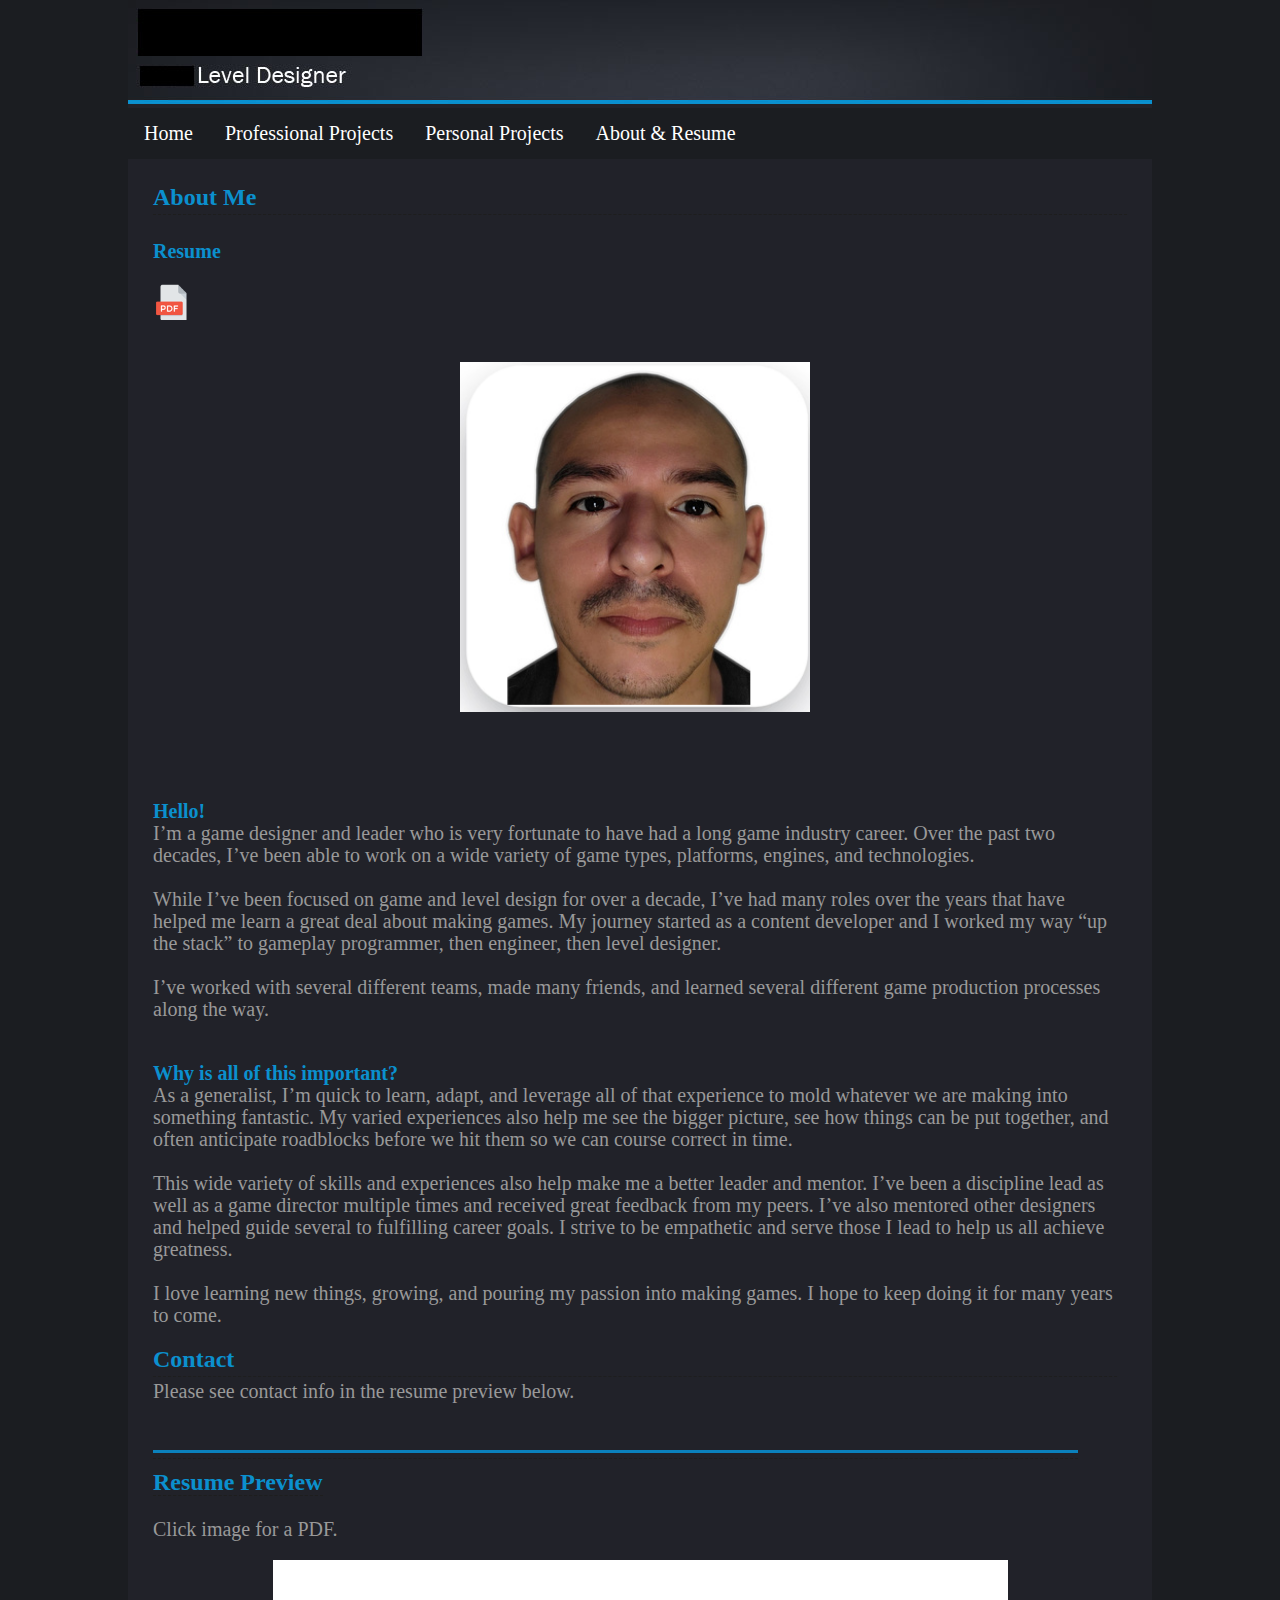
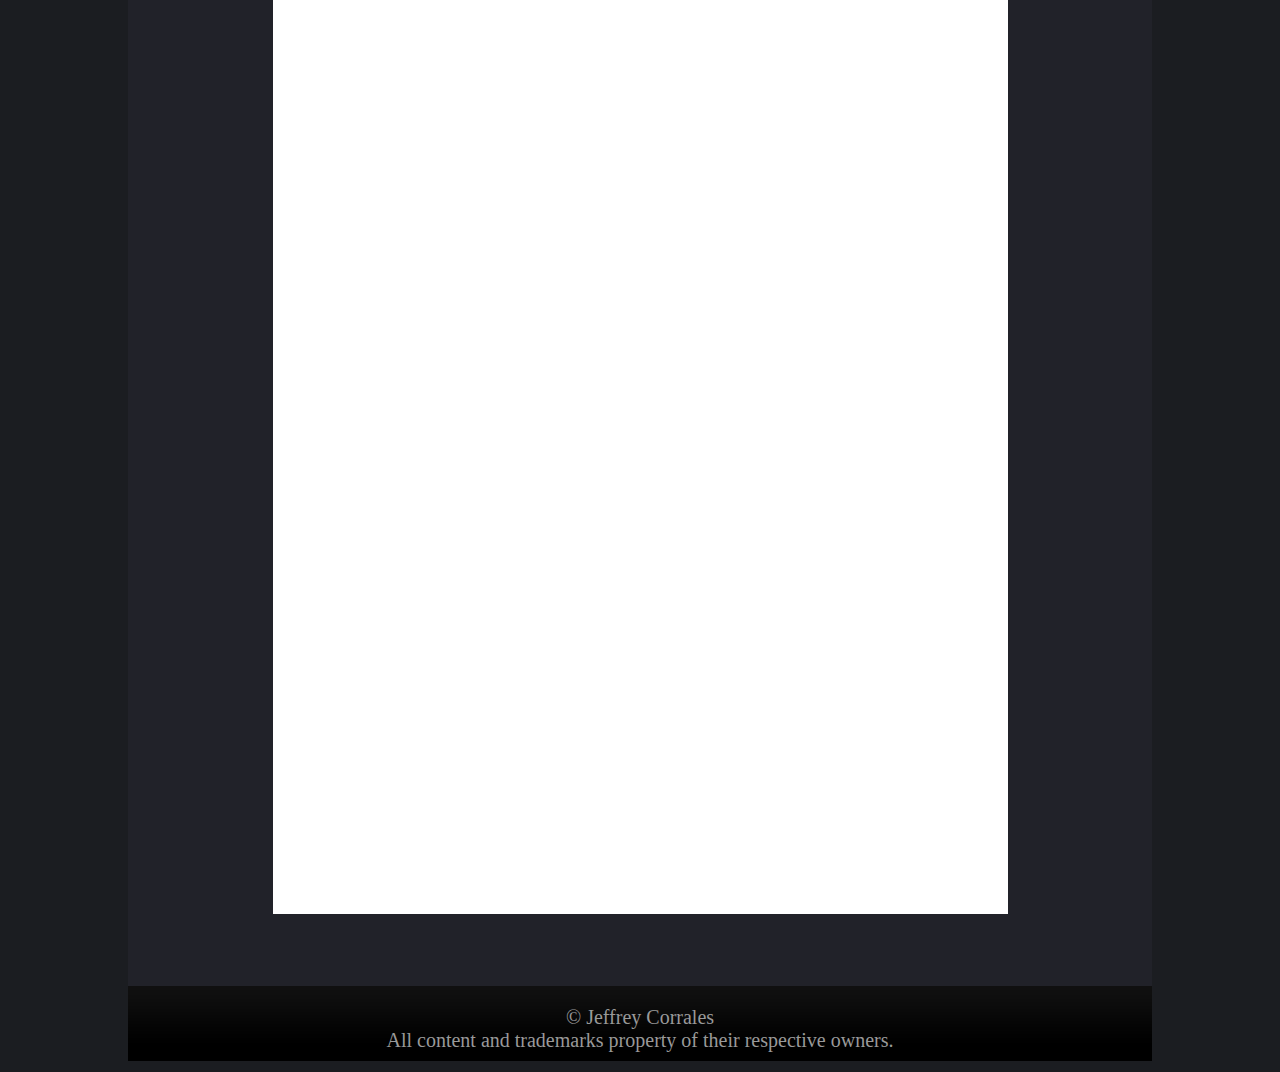
<file: bio.html>
<!DOCTYPE html PUBLIC "-//W3C//DTD XHTML 1.0 Strict//EN" "http://www.w3.org/TR/xhtml1/DTD/xhtml1-strict.dtd">
<!--
Original design by Free CSS Templates
http://www.freecsstemplates.org
Released for free under a Creative Commons Attribution 2.5 License
Heavily modified by yours truly.
-->
<html xmlns="http://www.w3.org/1999/xhtml">
<head>
    <meta http-equiv="content-type" content="text/html; charset=utf-8" />
    <title>Jeffrey Corrales - Game Design Portfolio</title>
    <meta name="keywords" content="game games video development design programming level levels designer" />
    <meta name="description" content="Senior Level Designer at inXile Entertainment. This is my online portfolio highlighting my game development work." />
    <meta name="language" content="English">
    <meta name="author" content="Jeffrey Corrales">
    <meta name="robots" content="all">
    <link href="style.css" rel="stylesheet" type="text/css" media="screen" />   
</head>

<body>
    <div id="wrapper">
        <div id="logo">
          <div align="right"></div>
          <div align="right"><br />
            <br />
            <br />
          </div>
        </div>
        
        
        
        
         <div id="header">                             
            <div class="navbar">
              <a href="index.html">Home</a>
              <div class="dropdown">
                <button class="dropbtn">Professional Projects 
                  <i class="fa fa-caret-down"></i>
                </button>
                <div class="dropdown-content">
                  <a href="portfolio_wl3.html">Wasteland 3</a></td>
                  <a href="portfolio_wl2.html">Wasteland 2</a></td>
                  <a href="portfolio_tton.html">Torment: Tides of Numenera</a></td>
                </div>
              </div>
              <div class="dropdown">
                <button class="dropbtn">Personal Projects 
                  <i class="fa fa-caret-down"></i>
                </button>
                <div class="dropdown-content">
                  <a href="portfolio_cms.html">Project Hex</a></td>
                </div>
              </div>  
              <a href="bio.html">About & Resume</a>
            </div>                                        
          <div id="menu">
            </div>            
        </div>
        
        
        
        
        
        <hr />
        <div id="page">
        	<div id="content">
                <div class="post">
                    <div class="entry">
                      <h2 class="title"><strong>About Me</strong>                      </h2>
                      <table width="964" border="0" cellspacing="0" cellpadding="0">
                       <tr>
                         <td width="200" height="480" valign="top"><p><span class="greenEntry"><strong><br />
                         Resume</strong></span><strong><br />
                         <br />
                         </strong><a href="JeffreyCorrales_Resume.pdf" target="_new"><img src="images/pdf.png" alt="" width="36" height="36" /></a>&nbsp;&nbsp;&nbsp;&nbsp;&nbsp;
                           </a></p>
                           <br />
                         <center>
                           <img src="images/me.png" alt="" width="350" height="350" /></center></p>
                           <p>&nbsp;</p>
                           <p><br />
  <span class="greenEntry"><strong>Hello!</strong></span><br />
                             I&rsquo;m a game designer and leader who is very fortunate to have had a long game industry career. Over the past two decades, I&rsquo;ve been able to work on a  wide variety of game types, platforms, engines, and technologies.<br />
                             <br />
                             While I&rsquo;ve been focused on game and level design for over a decade, I&rsquo;ve  had many roles over the years that have helped me learn a great deal about making games. My journey started as a content developer and I worked my way &ldquo;up the stack&rdquo; to gameplay programmer, then engineer, then level designer. <br />
                             <br />
                             I&rsquo;ve worked with several different teams, made many friends, and learned several different game production processes along the way.</p>
                           <p><br />
                             <strong class="greenEntry">Why is all of this important?</strong><br />
                             As a generalist, I&rsquo;m quick to learn, adapt, and leverage all of that experience to mold whatever we are making into something fantastic. My varied experiences also help me see the bigger picture, see how things can be put together, and often anticipate roadblocks before we hit them so we can course correct in time.<br />
                             <br />
                             This wide variety of skills and experiences also help make  me a better leader and mentor. I&rsquo;ve been a discipline lead as well as a game  director multiple times and received great feedback from my peers. I&rsquo;ve also mentored  other designers and helped guide several to fulfilling career goals. I strive to be empathetic and serve  those I lead to help us all achieve greatness.<br />
                             <br />
                             I love learning new things, growing, and pouring my passion into making games. I hope to keep doing it for many years to come.<br />
                             </p>
                           </p>
<h2 class="title"><strong>Contact</strong></h2>
                         <center>
                       <p>Please see contact info in the resume preview below.</p></center></td>
                       </tr>
                     </table>
                     <h2 class="greenEntry"><span class="title"><strong><img src="images/green_hr.png" alt="" width="925" height="3" /></strong></span></h2>
<h2 class="greenEntry"><span class="title"><strong>                     Resume Preview</strong></span></h2>
                     <p><br />
                      Click image for a PDF.</p>
                     <p><center><a href="JeffreyCorrales_Resume.pdf"><img src="images/resume.png" alt="" width="735" height="954"  /></a><br />
                     </center></p>
                </div>   
                    <!-- entry -->
              </div> 	<!-- post -->
            </div>	<!-- content -->
   		</div>	<!-- page -->
        <div style="clear: both;">&nbsp;</div>
    	<div id="footer">
            <p>&copy; Jeffrey Corrales<br />
            All content and trademarks property of their respective owners.</p>
   		</div>
    </div>	<!-- wrapper -->
</body>
</html>
</file>
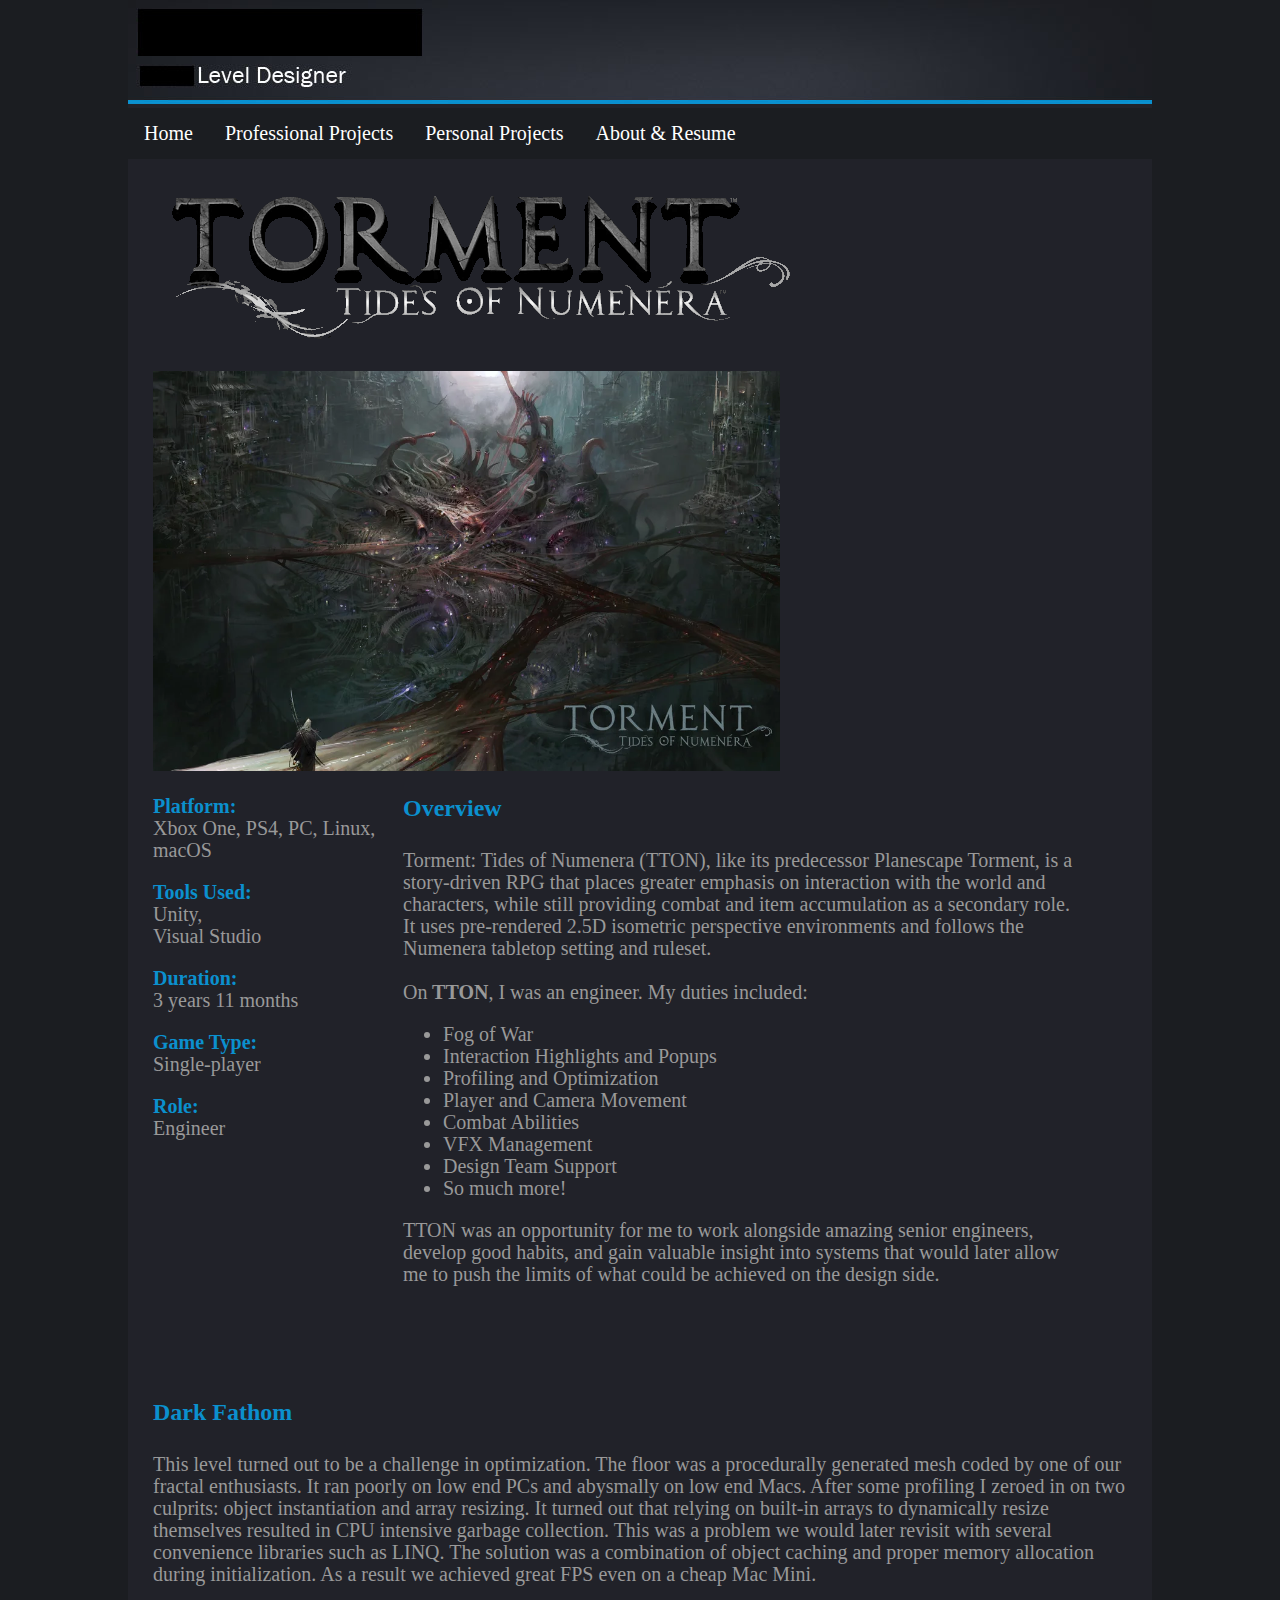
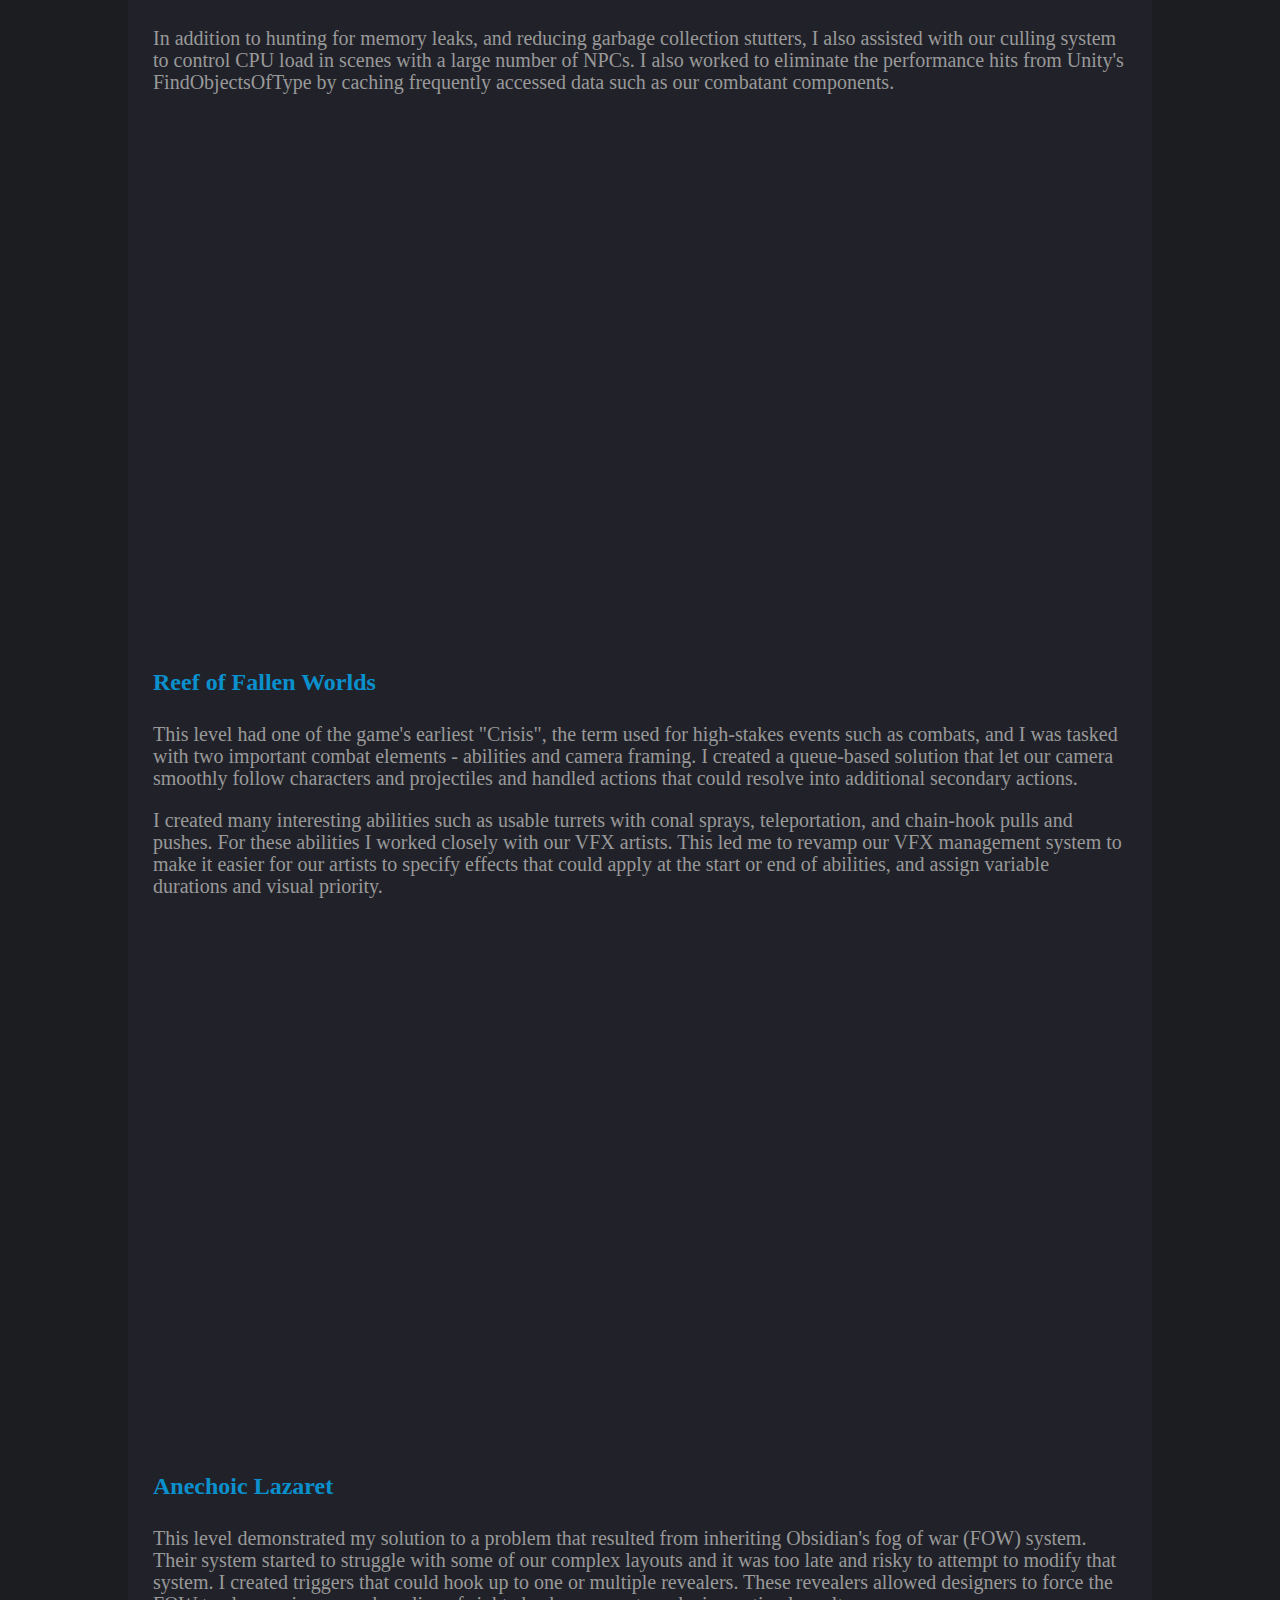
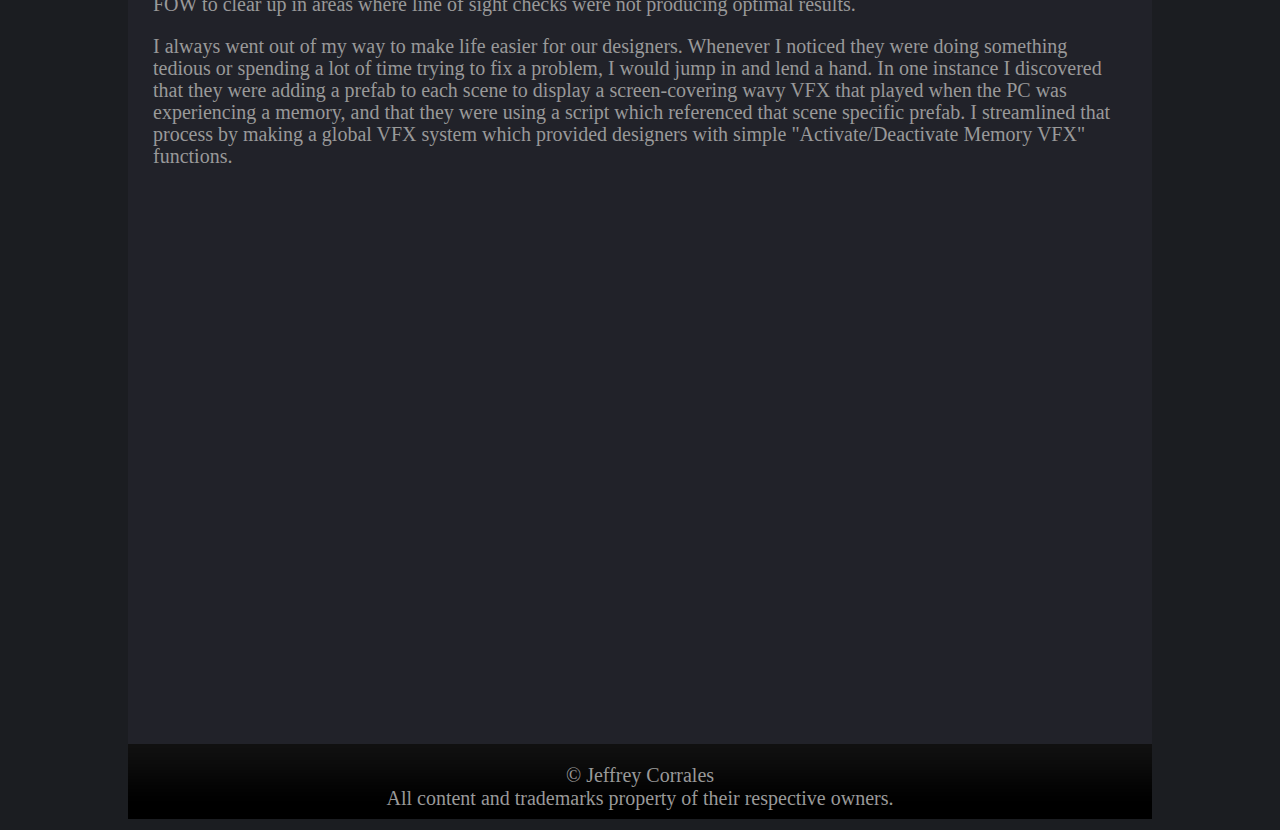
<file: portfolio_tton.html>
<!DOCTYPE html PUBLIC "-//W3C//DTD XHTML 1.0 Strict//EN" "http://www.w3.org/TR/xhtml1/DTD/xhtml1-strict.dtd">
<!--
Original design by Free CSS Templates
http://www.freecsstemplates.org
Released for free under a Creative Commons Attribution 2.5 License
Heavily modified by yours truly.
-->
<html xmlns="http://www.w3.org/1999/xhtml">
<head>
      <meta http-equiv="content-type" content="text/html; charset=utf-8" />
    <meta http-equiv="Content-Security-Policy" content="upgrade-insecure-requests"> 
    <title>Jeffrey Corrales - Game Design Portfolio</title>
    <meta name="keywords" content="game games video development design programming level levels designer" />
    <meta name="description" content="Senior Level Designer at inXile Entertainment. This is my online portfolio highlighting my game development work." />
    <meta name="language" content="English">
    <meta name="author" content="David Shaver">
    <meta name="robots" content="all">
    <link href="style.css" rel="stylesheet" type="text/css" media="screen" />   
</head>

<body>
    <div id="wrapper">
        <div id="logo">
          <div align="right"></div>
          <div align="right"><br />
            <br />
            <br />
          </div>
        </div>
        
        
        
        
        <div id="header">                             
            <div class="navbar">
              <a href="index.html">Home</a>
              <div class="dropdown">
                <button class="dropbtn">Professional Projects 
                  <i class="fa fa-caret-down"></i>
                </button>
                <div class="dropdown-content">
                  <a href="portfolio_wl3.html">Wasteland 3</a></td>
                  <a href="portfolio_wl2.html">Wasteland 2</a></td>
                  <a href="portfolio_tton.html">Torment: Tides of Numenera</a></td>
                </div>
              </div>
              <div class="dropdown">
                <button class="dropbtn">Personal Projects 
                  <i class="fa fa-caret-down"></i>
                </button>
                <div class="dropdown-content">
                  <a href="portfolio_cms.html">Project Hex</a></td>
                </div>
              </div>  
              <a href="bio.html">About & Resume</a>
            </div>                                        
          <div id="menu">
            </div>            
        </div>
        
        
        
        
        
        <hr />
        <div id="page">
        <div id="content">
                <div class="post">
                  <div class="entry">
                      <p><img src="images/banner_ttonlogo.png" alt="" width="650" height="163" /><br />
            </p>
                    <p><img src="images/tton1.jpg" alt="" width="627" height="400" /></p>
<table width="925" border="0" cellspacing="0" cellpadding="0">
                       <tr>
                         <td valign="top" width="250"><p><strong class="greenEntry">Platform:</strong><br />
Xbox One, PS4, PC, Linux, macOS<br />
                         </p>
                           <p><strong class="greenEntry">Tools Used:</strong><br />
                             Unity, <br />
                             Visual Studio</p>
                           <p><strong class="greenEntry">Duration:</strong><br />
                             3 years 11 months</p>
                           <p><strong class="greenEntry">Game Type:</strong><br />
                             Single-player</p>  
                           <p><strong class="greenEntry">Role:</strong><br />
                             Engineer</p>
<p>&nbsp;</p></td>
                         <td valign="top"><h2><strong class="greenEntry"> Overview</strong></h2>
                           <h2><strong class="greenEntry"><br />
                           </strong></h2>
                           <p>Torment: Tides of Numenera (TTON), like its predecessor Planescape Torment, is a story-driven RPG that places greater emphasis on interaction with the world and characters, while still providing combat and item accumulation as a secondary role. It uses pre-rendered 2.5D isometric perspective environments and follows the Numenera tabletop setting and ruleset.<br />
                            <br />
                            On<strong> TTON</strong>, I was an engineer. My duties included:</p>
                                              <ul>
                                                <li>Fog of War</li>
                                                <li>Interaction Highlights and Popups</li>
                                                <li>Profiling and Optimization</li>
                                                <li>Player and Camera Movement</li>
                                                <li>Combat Abilities</li>
                                                <li>VFX Management</li>
                                                <li>Design Team Support</li>
                                                <li>So much more!</li>
                                              </ul>
                          <p></p>
                          <p>TTON was an opportunity for me to work alongside amazing senior engineers, develop good habits, and gain valuable insight into systems that would later allow me to push the limits of what could be achieved on the design side.<br />
                          </p>
                        </td>
                       </tr>
                     </table>                                            
                    <p>&nbsp;</p>
                    <p>&nbsp;</p>
                    <h2 class="greenEntry"><strong>Dark Fathom</strong><br />
                      <br />
                    </h2>
                    <p>This level turned out to be a challenge in optimization. The floor was a procedurally generated mesh coded by one of our fractal enthusiasts. It ran poorly on low end PCs and abysmally on low end Macs. After some profiling I zeroed in on two culprits: object instantiation and array resizing. It turned out that relying on built-in arrays to dynamically resize themselves resulted in CPU intensive garbage collection. This was a problem we would later revisit with several convenience libraries such as LINQ. The solution was a combination of object caching and proper memory allocation during initialization. As a result we achieved great FPS even on a cheap Mac Mini.<br />
                    <br /></p>
                    <p>In addition to hunting for memory leaks, and reducing garbage collection stutters, I also assisted with our culling system to control CPU load in scenes with a large number of NPCs. I also worked to eliminate the performance hits from Unity's FindObjectsOfType by caching frequently accessed data such as our combatant components.</p>
                    <p>
<iframe width="853" height="480" src="https://www.youtube.com/embed/s1sNsdIVQJE" frameborder="0" allowfullscreen></iframe>                                           
                    </p>
                    <p>&nbsp;</p>
                    <h2 class="greenEntry"><strong>Reef of Fallen Worlds</strong><br />
                      <br />
                    </h2>
                    <p>This level had one of the game's earliest "Crisis", the term used for high-stakes events such as combats, and I was tasked with two important combat elements - abilities and camera framing. I created a queue-based solution that let our camera smoothly follow characters and projectiles and handled actions that could resolve into additional secondary actions. <br /></p>  
                    <p>I created many interesting abilities such as usable turrets with conal sprays, teleportation, and chain-hook pulls and pushes. For these abilities I worked closely with our VFX artists. This led me to revamp our VFX management system to make it easier for our artists to specify effects that could apply at the start or end of abilities, and assign variable durations and visual priority.</p>
                    <p>
<iframe width="853" height="480" src="https://www.youtube.com/embed/uje04TuFrvU" frameborder="0" allowfullscreen></iframe>                                           
                    </p>
                    <p>&nbsp;</p>
                    <h2 class="greenEntry"><strong>Anechoic Lazaret</strong><br />
                      <br />
                    </h2>
                    <p>This level demonstrated my solution to a problem that resulted from inheriting Obsidian's fog of war (FOW) system. Their system started to struggle with some of our complex layouts and it was too late and risky to attempt to modify that system. I created triggers that could hook up to one or multiple revealers. These revealers allowed designers to force the FOW to clear up in areas where line of sight checks were not producing optimal results.</p>
                     <p>I always went out of my way to make life easier for our designers. Whenever I noticed they were doing something tedious or spending a lot of time trying to fix a problem, I would jump in and lend a hand. In one instance I discovered that they were adding a prefab to each scene to display a screen-covering wavy VFX that played when the PC was experiencing a memory, and that they were using a script which referenced that scene specific prefab. I streamlined that process by making a global VFX system which provided designers with simple "Activate/Deactivate Memory VFX" functions.</p>
                     <p>
<iframe width="853" height="480" src="https://www.youtube.com/embed/anBYQVwRCmg" frameborder="0" allowfullscreen></iframe>        
                    </p>     
                          
</div>
                  <div class="entry"> </div> 
              </div>
            </div>
   		</div>
        <div style="clear: both;">&nbsp;</div>
    	<div id="footer">
            <p>&copy; Jeffrey Corrales<br />
            All content and trademarks property of their respective owners.</p>
   		</div>
    </div>
</body>
</html>
</file>
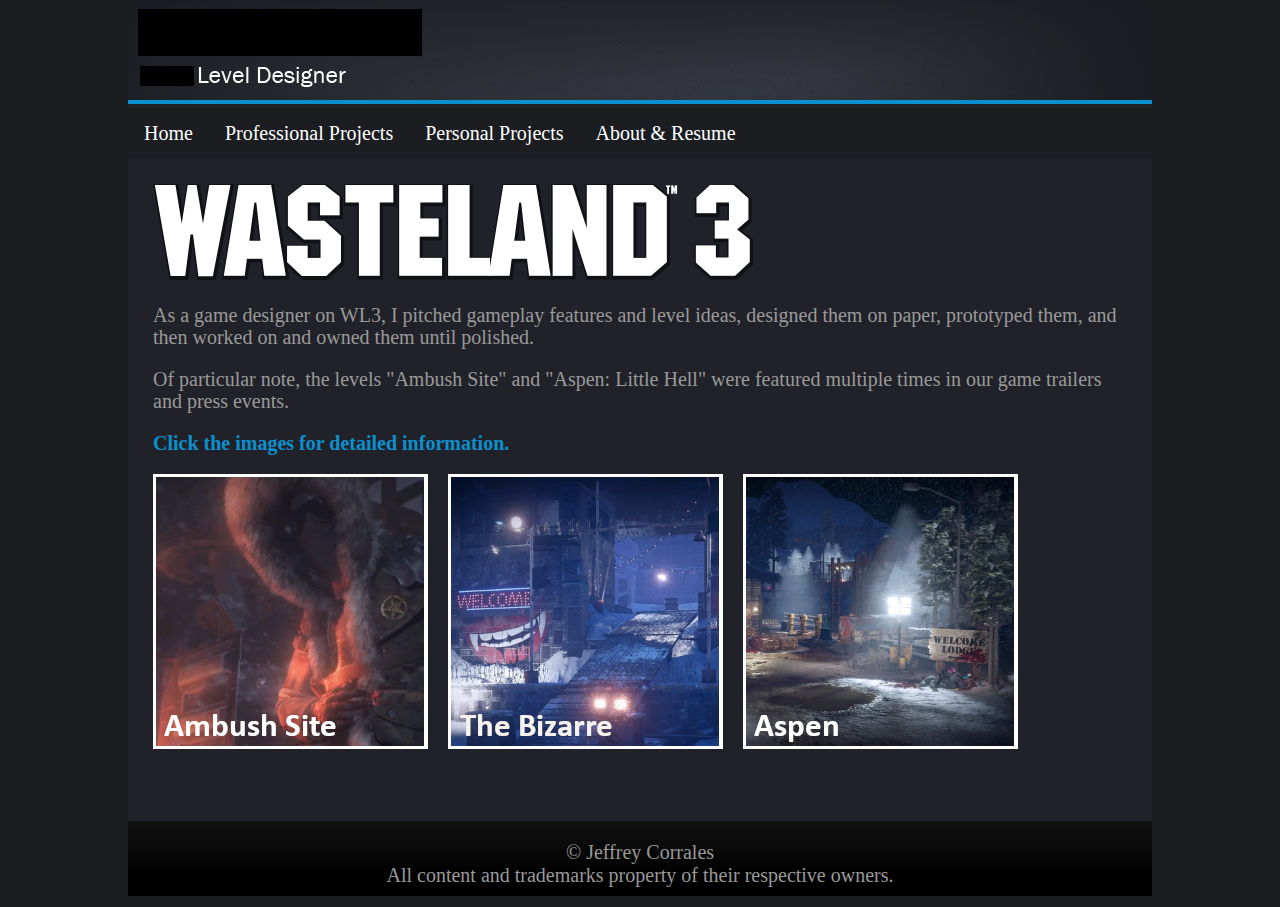
<file: portfolio_wl3.html>
<!DOCTYPE html PUBLIC "-//W3C//DTD XHTML 1.0 Strict//EN" "http://www.w3.org/TR/xhtml1/DTD/xhtml1-strict.dtd">
<!--
Original design by Free CSS Templates
http://www.freecsstemplates.org
Released for free under a Creative Commons Attribution 2.5 License
Heavily modified by yours truly.
-->
<html xmlns="http://www.w3.org/1999/xhtml">
<head>
    <meta http-equiv="content-type" content="text/html; charset=utf-8" />
    <meta http-equiv="Content-Security-Policy" content="upgrade-insecure-requests"> 
    <title>Jeffrey Corrales - Game Design Portfolio</title>
    <meta name="keywords" content="game games video development design programming level levels designer" />
    <meta name="description" content="Senior Level Designer at inXile Entertainment. This is my online portfolio highlighting my game development work." />
    <meta name="language" content="English">
    <meta name="author" content="Jeffrey Corrales">
    <meta name="robots" content="all">
    <link href="style.css" rel="stylesheet" type="text/css" media="screen" />
    <script type="text/javascript">

</script>
</head>

<body>
    <div id="wrapper">
        <div id="logo">
          <div align="right"></div>
          <div align="right"><br />
            <br />
            <br />
          </div>
        </div>
        
        
        
        
       
        <div id="header">                             
            <div class="navbar">
              <a href="index.html">Home</a>
              <div class="dropdown">
                <button class="dropbtn">Professional Projects 
                  <i class="fa fa-caret-down"></i>
                </button>
                <div class="dropdown-content">
                  <a href="portfolio_wl3.html">Wasteland 3</a></td>
                  <a href="portfolio_wl2.html">Wasteland 2</a></td>
                  <a href="portfolio_tton.html">Torment: Tides of Numenera</a></td>
                </div>
              </div>
              <div class="dropdown">
                <button class="dropbtn">Personal Projects 
                  <i class="fa fa-caret-down"></i>
                </button>
                <div class="dropdown-content">
                  <a href="portfolio_cms.html">Project Hex</a></td>
                </div>
              </div>  
              <a href="bio.html">About & Resume</a>
            </div>                                        
          <div id="menu">
            </div>            
        </div>
        
        
        
        
        
        <hr />
        <div id="page">
        	<div id="content">
                <div class="post">
                    <div class="entry">
                      <p><img src="images/wl3logo.png" alt="" /><br />
                      </p>
                      <p>As a game designer on WL3, I pitched gameplay features and level ideas, designed them on paper, prototyped them, and then worked on and owned them until polished.<br />
                      </p>
                      <p>Of particular note, the levels &quot;Ambush Site&quot; and &quot;Aspen: Little Hell&quot; were featured multiple times in our game trailers and press events.<br />
                      </p>
                      <p> <strong class="greenEntry">Click the images for detailed information.</strong></p>
                      <p><a href="portfolio_ambush.html"><img src="images/ambush0.png" alt="" width="275" height="275" /></a>&nbsp;&nbsp;&nbsp;&nbsp;<a href="portfolio_bizzare.html"><img src="images/bizzare00.png" alt="" width="275" height="275" /></a>&nbsp;&nbsp;&nbsp;&nbsp;<a href="portfolio_aspen.html"><img src="images/aspen0.png" alt="" width="275" height="275" /></a></p>
                      <center>
                      <div id="gallery"></div>
                     </center>
</div>   
                    <!-- entry -->
              </div> 	<!-- post -->
            </div>	<!-- content -->
   		</div>	<!-- page -->
        <div style="clear: both;">&nbsp;</div>
    	<div id="footer">
            <p>&copy; Jeffrey Corrales<br />
            All content and trademarks property of their respective owners.</p>
   		</div>
    </div>	<!-- wrapper -->
</body>
</html>
</file>
<file: style.css>
/*
Design by Free CSS Templates
http://www.freecsstemplates.org
Released for free under a Creative Commons Attribution 2.5 License
*/

.navbar {
  overflow: hidden;
  background-color: #1B1D21;
}

.navbar a {
  float: left;
  font-size: 20px;
  color: white;
  text-align: center;
  padding: 14px 16px;
  text-decoration: none;
}

.dropdown {
  float: left;
  overflow: hidden;
  z-index: 99999;
}

.dropdown .dropbtn {
  font-size: 20px;  
  border: none;
  outline: none;
  color: white;
  padding: 14px 16px;
  background-color: inherit;
  font-family: inherit;
  margin: 0;
  z-index: 99999;
}

.navbar a:hover, .dropdown:hover .dropbtn {
  background-color: #0a81b9;
}

.dropdown-content {
  display: none;
  position: absolute;
  background-color: #7e7e7e;
  min-width: 160px;
  box-shadow: 0px 8px 16px 0px rgba(0,0,0,0.2);
  z-index: 1;
  color: black;
   z-index: 99999;
}

.dropdown-content a {
  float: none;
  color: white;
  padding: 12px 16px;
  text-decoration: none;
  display: block;
  text-align: left;
  z-index: 99999;
}

.dropdown-content a:hover {
  background-color: #ddd;
}

.dropdown:hover .dropdown-content {
  display: block;
}










body {
	margin: 0px;
	padding: 0;
	font-family: Calibri;
	font-size: 16px;
	color: #999;
	background-color: #1B1D21;
}

h1, h2, h3 {
	margin: 0;
	font-family: Calibri;
	font-weight: normal;

}

h1 { font-size: 44px; }

h2 { font-size: 24px; }

h3 { }

p, ul, ol {
	margin-top: 0px;
	line-height: 22px;
	text-align: left;
	font-size: 20px;
}

ul, ol { }

blockquote { }

a { color: #C2C8CC; }

a:hover { text-decoration: none; }

a img {
	border: none;
}

img.left {
	float: left;
	margin: 7px 30px 0 0;
}

img.right {
	float: right;
	margin: 7px 0 0 30px;
}

hr { display: none; }

.list1 {
}

.list1 li {
	float: left;
	line-height: normal;
}

.list1 li img {
	margin: 0 30px 30px 0;
}

.list1 li.alt img {
	margin-right: 0;
}

#wrapper {
	width: 1024px;
	background-color: #212229;
	background-repeat: inherit;
	background-position: left top;
	background-attachment: fixed;
	margin-top: 0;
	margin-right: auto;
	margin-bottom: 0;
	margin-left: auto;
}

/* Header */

#header-wrapper {
}

#header {
	width: 1024px;
	height: 44px;
	margin: 0 auto;
	background: url(images/img03.jpg) repeat-x left top;
}

/* Menu */

#menu {
	float: left;
	height: 34px;
}

#menu ul {
	margin: 0;
	padding: 0px;
	list-style: none;
	line-height: normal;
}

#menu li {
	height: 34px;
	display: block;
	float: left;
	padding: 10px 15px 0px 15px;
	background: url(images/img04.jpg) no-repeat right 8px;
}

#menu a {
	display: block;
	float: left;
	text-decoration: none;
	color: #FFFFFF;
	font-family: Georgia, "Times New Roman", Times, serif;
	font-size: 16px;
}

#menu a:hover {
	text-decoration: underline;
}

#menu .current_page_item {
	margin: 0px;
	color: #FFFFFF;
}

/* Search */

#search {
	float: right;
	height: 44px;
}

#search form {
	float: right;
	margin: 0;
	padding: 10px 20px 0 0;
}

#search fieldset {
	margin: 0;
	padding: 0;
	border: none;
}

#search input {
	float: left;
	padding: 0;
	height: 20px;
	font: 12px Arial, Helvetica, sans-serif;
	border: none;
}

#search-text {
	width: 135px;
	height: 14px;
	margin: 0px 6px 0px 0px;
	padding: 3px 0 0 5px;
	color: #658453;
}

#search-submit {
	padding: 0px;
	margin: 0px;
	height: 21px;
	margin-left: 4px;
	color: #39561D;
}

/* Page */

#page {
	width: 1024px;
	margin: 0 auto;
	padding: 0px;
}

/** LOGO */

#logo {
	width: 1024px;
	height: 108px;
	background: url(images/banner.jpg) no-repeat left top;
	margin-top: 0px;
	margin-right: auto;
	margin-bottom: 0;
	margin-left: auto;
}

#logo h1, #logo p {
	margin: 0;
	padding: 0px;
	line-height: normal;
}

#logo h1 {
	padding-left: 40px;
	padding-top: 90px; 
}

#logo h1 a {
	text-decoration: none;
	text-transform: lowercase;
	color: #FFFFFF;
}

#logo h1 a:hover { text-decoration: underline; }

#logo p {
	padding: 0px 0 0 42px;
	font: italic 23px Georgia, "Times New Roman", Times, serif;
	color: #FFFFFF;
}

#logo p a {
	text-decoration: none;
	color: #FFFFFF;
}

#logo p a:hover { text-decoration: underline; }

/* Content */

#content {
	float: left;
	width: 974px;
	padding-top: 25px;
	padding-left: 25px;
	padding-right: 25px;
}

/* Post */

.post {
	margin-bottom: 25px;
}

.post .title {
	height: 30px;
	margin-bottom: 3px;
	border-bottom: 1px dashed #1E1E1E;
	font-family: Georgia, "Times New Roman", Times, serif;
	color: #0b90ce;
}

.post .date {
	float: right;
	margin-top: -45px;
	padding-right: 20px;
	font-family: Georgia, "Times New Roman", Times, serif;
	font-weight: normal;
	font-size: 18px;
	color: #C2C8CC;
}

.post .meta {
	margin: -30px  0 3px 25px;
	padding: 2px 30px 2px 0px;
	font-family: Arial, Helvetica, sans-serif;
	font-weight: normal;
	font-size: 10px;
	color: #B6ACA2;
}

.post .meta a { color: #B6ACA2; }

.post .entry {
	padding-top: 0px;
	padding-right: 0px;
	padding-bottom: 5px;
	padding-left: 0px;
}

.post .greenEntry {
	padding-top: 10px;
	color: #0b90ce;
}

.post .links {
	margin: 0 250px 0 0;
	padding: 0 0 0 0px;
}

.post .links .comments {
}

.post .links .permalink {
	padding-left: 17px;
}

.tableBackground { background: url("banner_wq.png") no-repeat; }


/* Sidebar */

#sidebar {
	float: left;
	width: 250px;
}

#sidebar ul {
	margin: 0;
	padding: 0;
	list-style: none;
	line-height: normal;
}

#sidebar li {
	margin-bottom: 30px;
	padding: 0 0 20px 0px;
	background: url(images/img07.jpg) repeat-x left top;
}

#sidebar li ul {
	line-height: 200%;
	background: none;
}

#sidebar li li {
	margin: 0;
	padding: 3px 20px;
	background: none;
}

#sidebar p {
	margin: 0;
	padding: 0 20px;
}

#sidebar h2 {
	height: 33px;
	margin: 0 0 20px 0px;
	padding: 15px 0px 0px 20px;
	background: url(images/img06.jpg) repeat-x left top;
	text-transform: uppercase;
	font-family: Arial, Helvetica, sans-serif;
	font-size: 14px;
	font-weight: bold;
	color: #FFFFFF;
}


#sidebar p {
	line-height: 200%;
	padding-bottom: 20px;
}

#sidebar a {
}



/* Footer */

#footer {
	width: 1024px;
	margin: 0 auto;
	padding: 0;
	background: url(images/img02.jpg) repeat-x left top;
	height: 75px;
}

#footer p {
	margin: 0;
	padding: 20px 0;
	text-align: center;
	line-height: normal;
}

#footer a {
}
#wrapper #page #content .post .entry .greenEntry .title strong {
	font-family: Georgia, Times New Roman, Times, serif;
}
</file>
